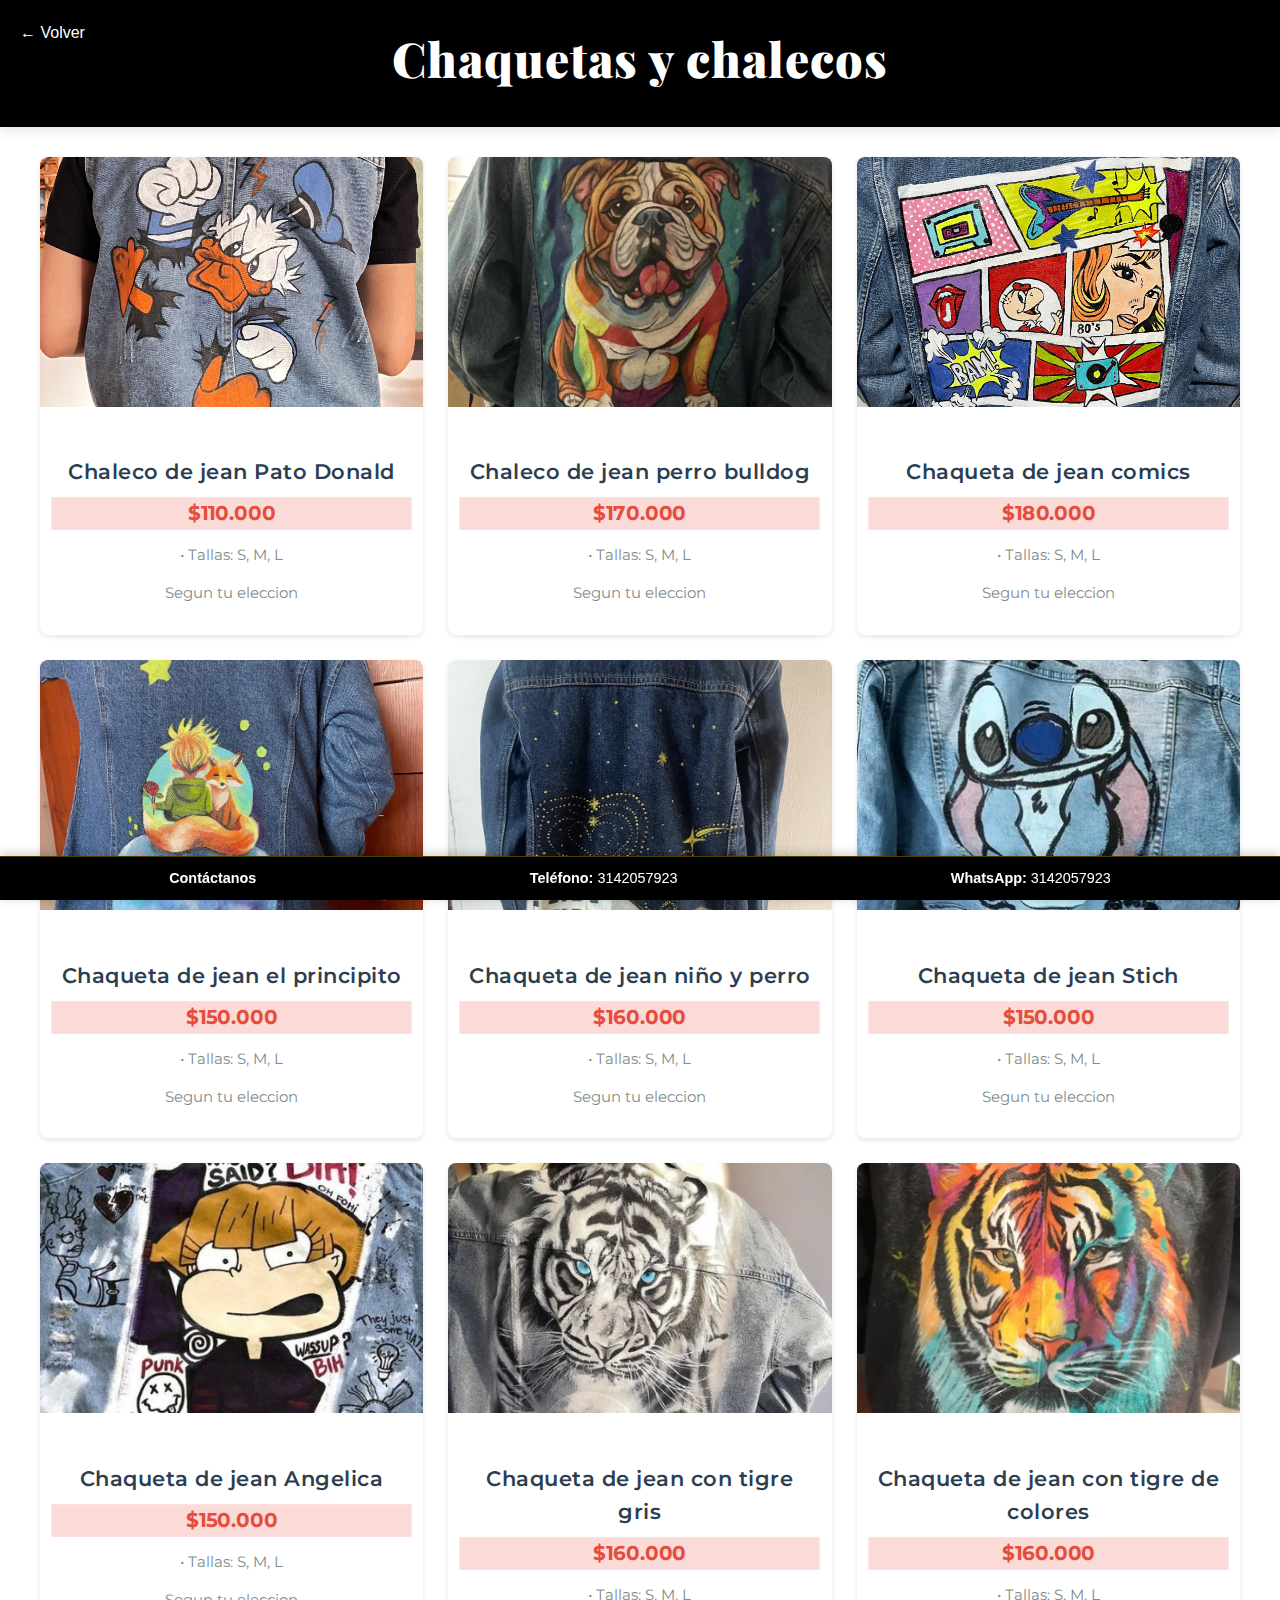
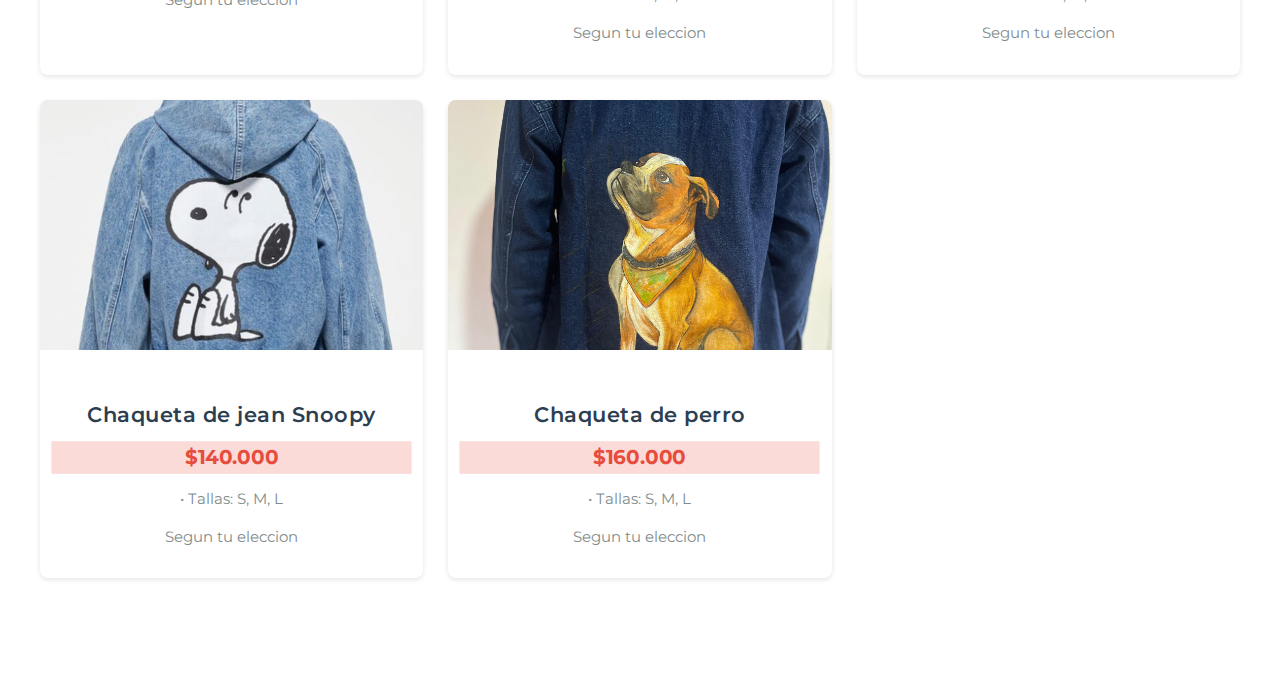
<file: estampados/chaquetas.html>
<!DOCTYPE html>
<html lang="es">
<head>
    <meta charset="UTF-8">
    <meta name="viewport" content="width=device-width, initial-scale=1.0">
    <title>Chaquetas</title>
    <link rel="stylesheet" href="/css/estilo.css">
    <link rel="stylesheet" href="/css/estilochaquetas.css">
</head>
<body>
    <header>
        <a href="/index.html" class="boton-volver">← Volver</a>
        <h1>Chaquetas y chalecos</h1>
    </header>

    <main class="catalogo-productos">
        <article class="producto">
            <img src="/imagenes/chaquetas.jpg" alt="Chaqueta de jean pato donal">
            <div class="info-producto">
                <h3>Chaleco de jean Pato Donald </h3>
                <p class="precio">$110.000</p>
                <p class="descripcion">• Tallas: S, M, L</p>
                <p class="descripcion">Segun tu eleccion</p>
            </div>
        </article>
        
        <article class="producto">
            <img src="/imagenes/chaquetaperrobuldog.jpg" alt="Chaqueta de jean perro bulldog">
            <div class="info-producto">
                <h3>Chaleco de jean perro bulldog </h3>
                <p class="precio">$170.000</p>
                <p class="descripcion">• Tallas: S, M, L</p>
                <p class="descripcion">Segun tu eleccion</p>
            </div>
        </article>
        
        <article class="producto">
            <img src="/imagenes/chaquetacomics.jpg" alt="Chaqueta de jean comics">
            <div class="info-producto">
                <h3>Chaqueta de jean comics  </h3>
                <p class="precio">$180.000</p>
                <p class="descripcion">• Tallas: S, M, L</p>
                <p class="descripcion">Segun tu eleccion</p>
            </div>
        </article>
        
        <article class="producto">
            <img src="/imagenes/chaquetaelprincipito.jpg" alt="Chaqueta de jean el principito">
            <div class="info-producto">
                <h3>Chaqueta de jean el principito  </h3>
                <p class="precio">$150.000</p>
                <p class="descripcion">• Tallas: S, M, L</p>
                <p class="descripcion">Segun tu eleccion</p>
            </div>
        </article>
        
        <article class="producto">
            <img src="/imagenes/chaquetaperroyni%C3%B1o.jpg" alt="Chaqueta de perro y niño">
            <div class="info-producto">
                <h3>Chaqueta de jean niño y perro</h3>
                <p class="precio">$160.000</p>
                <p class="descripcion">• Tallas: S, M, L</p>
                <p class="descripcion">Segun tu eleccion</p>
            </div>
        </article>
        
        <article class="producto">
            <img src="/imagenes/chaquetastich.jpg" alt="Chaqueta de jean stich">
            <div class="info-producto">
                <h3>Chaqueta de jean Stich  </h3>
                <p class="precio">$150.000</p>
                <p class="descripcion">• Tallas: S, M, L</p>
                <p class="descripcion">Segun tu eleccion</p>
            </div>
        </article>
        
        <article class="producto">
            <img src="/imagenes/chaquetaangelicaaventuras.jpg" alt="Chaqueta de jean angelica aventuras">
            <div class="info-producto">
                <h3>Chaqueta de jean Angelica </h3>
                <p class="precio">$150.000</p>
                <p class="descripcion">• Tallas: S, M, L</p>
                <p class="descripcion">Segun tu eleccion</p>
            </div>
        </article>
        
        <article class="producto">
            <img src="/imagenes/chaquetatigre.jpg" alt="Chaqueta de jean tigre gris">
            <div class="info-producto">
                <h3>Chaqueta de jean con tigre gris</h3>
                <p class="precio">$160.000</p>
                <p class="descripcion">• Tallas: S, M, L</p>
                <p class="descripcion">Segun tu eleccion</p>
            </div>
        </article>
        
        <article class="producto">
            <img src="/imagenes/chaquetatigrecolores.jpg" alt="Chaqueta de jean tigre de colores">
            <div class="info-producto">
                <h3>Chaqueta de jean con tigre de colores</h3>
                <p class="precio">$160.000</p>
                <p class="descripcion">• Tallas: S, M, L</p>
                <p class="descripcion">Segun tu eleccion</p>
            </div>
        </article>
        
        <article class="producto">
            <img src="/imagenes/chaquetasnoopy.jpg" alt="Chaqueta de snoopy">
            <div class="info-producto">
                <h3>Chaqueta de jean Snoopy</h3>
                <p class="precio">$140.000</p>
                <p class="descripcion">• Tallas: S, M, L</p>
                <p class="descripcion">Segun tu eleccion</p>
            </div>
        </article>
        
        <article class="producto">
            <img src="/imagenes/chaquetaperrobuldogmirandoarriba.jpg" alt="Chaqueta de perro mirando arriba">
            <div class="info-producto">
                <h3>Chaqueta de perro</h3>
                <p class="precio">$160.000</p>
                <p class="descripcion">• Tallas: S, M, L</p>
                <p class="descripcion">Segun tu eleccion</p>
            </div>
        </article>
        <!-- Más productos aquí -->
        
    </main>

    <footer class="contacto-fijo">
    <div class="info-contacto">
        <div>
            <h3>Contáctanos</h3>
        </div>
        <div>
            <p><strong>Teléfono:</strong> 3142057923</p>
        </div>
        <div>
            <p><strong>WhatsApp:</strong> 3142057923</p>
        </div>
    </div>
</footer>
</body>
</html>
</file>
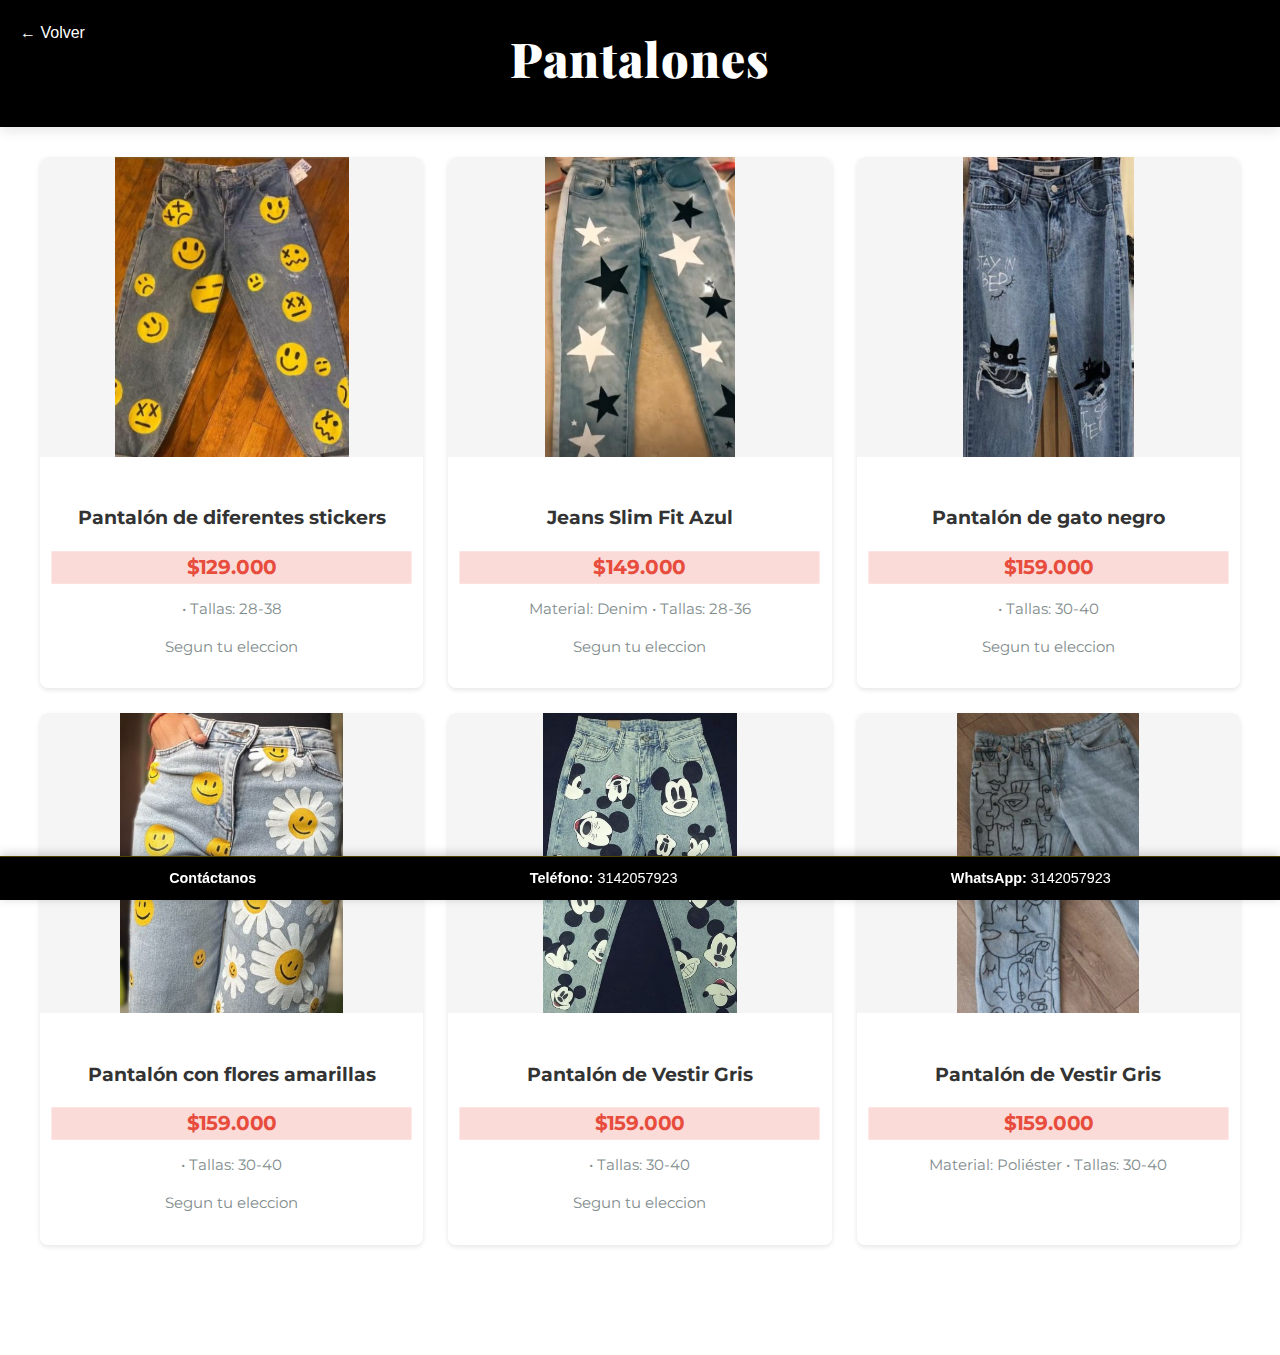
<file: estampados/pantalones.html>
<!DOCTYPE html>
<html lang="es">
<head>
    <meta charset="UTF-8">
    <meta name="viewport" content="width=device-width, initial-scale=1.0">
    <title>Pantalones</title>
    <link rel="stylesheet" href="/css/estilo.css">
    <link rel="stylesheet" href="/css/estilopantalones.css">
</head>
<body>
    <header>
        <a href="/index.html" class="boton-volver">← Volver</a>
        <h1>Pantalones</h1>
    </header>

    <main class="catalogo-productos">
        <article class="producto">
            <img src="/imagenes/pantaloncarasamarillas.jpg" alt="Pantalón de caras">
            <div class="info-producto">
                <h3>Pantalón de diferentes stickers</h3>
                <p class="precio">$129.000</p>
                <p class="descripcion">• Tallas: 28-38</p>
                <p class="descripcion">Segun tu eleccion</p>
            </div>
        </article>

        <article class="producto">
            <img src="/imagenes/pantalondeestrellas.jpg" alt="Jeans Slim Fit">
            <div class="info-producto">
                <h3>Jeans Slim Fit Azul</h3>
                <p class="precio">$149.000</p>
                <p class="descripcion">Material: Denim • Tallas: 28-36</p>
                <p class="descripcion">Segun tu eleccion</p>
            </div>
        </article>

        <article class="producto">
            <img src="/imagenes/pantalondegato.jpg" alt="Pantalón de Vestir">
            <div class="info-producto">
                <h3>Pantalón de gato negro</h3>
                <p class="precio">$159.000</p>
                <p class="descripcion">• Tallas: 30-40</p>
                <p class="descripcion">Segun tu eleccion</p>
            </div>
        </article>
        
        <article class="producto">
            <img src="/imagenes/pantalonfloresamarillas.jpg" alt="Pantalón de Vestir">
            <div class="info-producto">
                <h3>Pantalón con flores amarillas</h3>
                <p class="precio">$159.000</p>
                <p class="descripcion">• Tallas: 30-40</p>
                <p class="descripcion">Segun tu eleccion</p>
            </div>
        </article>
        
        <article class="producto">
            <img src="/imagenes/pantalonmicky.jpg" alt="Pantalón de Vestir">
            <div class="info-producto">
                <h3>Pantalón de Vestir Gris</h3>
                <p class="precio">$159.000</p>
                <p class="descripcion">• Tallas: 30-40</p>
                <p class="descripcion">Segun tu eleccion</p>
            </div>
        </article>
        
        <article class="producto">
            <img src="/imagenes/pantalonmu%C3%B1ecos.jpg" alt="Pantalón de Vestir">
            <div class="info-producto">
                <h3>Pantalón de Vestir Gris</h3>
                <p class="precio">$159.000</p>
                <p class="descripcion">Material: Poliéster • Tallas: 30-40</p>
            </div>
        </article>
    </main>

    <footer class="contacto-fijo">
    <div class="info-contacto">
        <div>
            <h3>Contáctanos</h3>
        </div>
        <div>
            <p><strong>Teléfono:</strong> 3142057923</p>
        </div>
        <div>
            <p><strong>WhatsApp:</strong> 3142057923</p>
        </div>
    </div>
</footer>
</body>
</html>
</file>
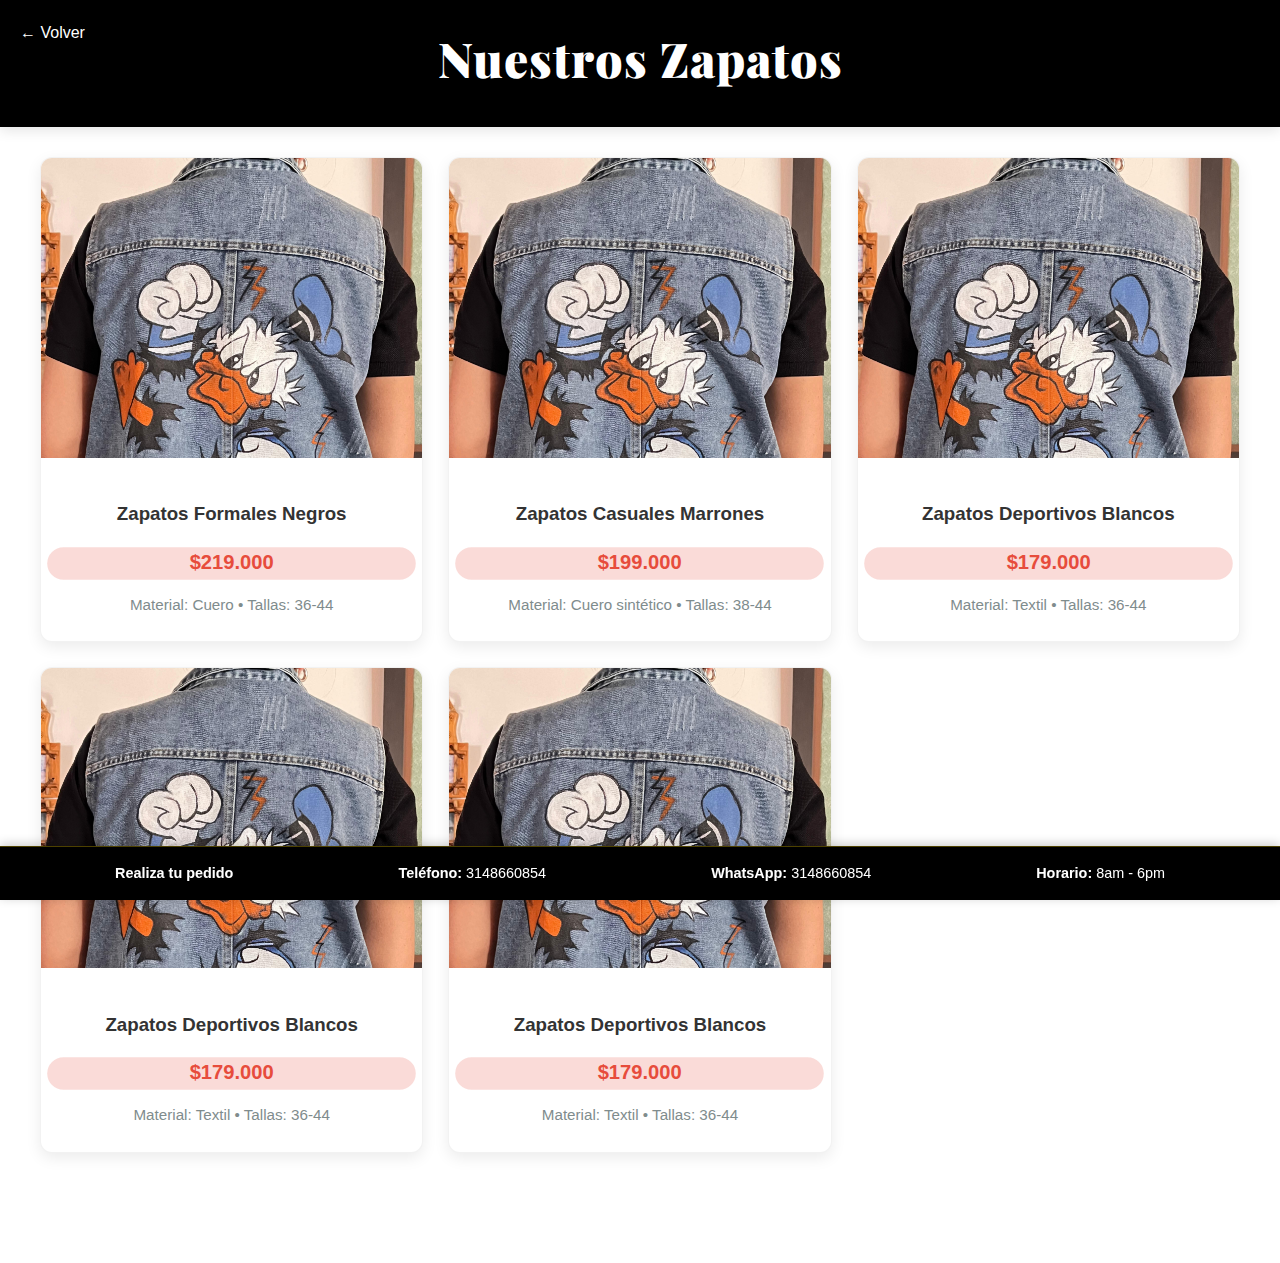
<file: estampados/zapatatos.html>
<!DOCTYPE html>
<html lang="es">
<head>
    <meta charset="UTF-8">
    <meta name="viewport" content="width=device-width, initial-scale=1.0">
    <title>Zapatos - Ropa Elegante</title>
    <link rel="stylesheet" href="/css/estilo.css">
    <link rel="stylesheet" href="/css/estilozapatos.css">
</head>
<body>
    <header>
        <a href="/index.html" class="boton-volver">← Volver</a>
        <h1>Nuestros Zapatos</h1>
    </header>

    <main class="catalogo-productos">
        <article class="producto">
            <img src="/imagenes/chaquetas.jpg" alt="Zapatos Formales">
            <div class="info-producto">
                <h3>Zapatos Formales Negros</h3>
                <p class="precio">$219.000</p>
                <p class="descripcion">Material: Cuero • Tallas: 36-44</p>
            </div>
        </article>

        <article class="producto">
            <img src="/imagenes/chaquetas.jpg" alt="Zapatos Casuales">
            <div class="info-producto">
                <h3>Zapatos Casuales Marrones</h3>
                <p class="precio">$199.000</p>
                <p class="descripcion">Material: Cuero sintético • Tallas: 38-44</p>
            </div>
        </article>

        <article class="producto">
            <img src="/imagenes/chaquetas.jpg" alt="Zapatos Deportivos">
            <div class="info-producto">
                <h3>Zapatos Deportivos Blancos</h3>
                <p class="precio">$179.000</p>
                <p class="descripcion">Material: Textil • Tallas: 36-44</p>
            </div>
        </article>
        
        <article class="producto">
            <img src="/imagenes/chaquetas.jpg" alt="Zapatos Deportivos">
            <div class="info-producto">
                <h3>Zapatos Deportivos Blancos</h3>
                <p class="precio">$179.000</p>
                <p class="descripcion">Material: Textil • Tallas: 36-44</p>
            </div>
        </article>
        
        <article class="producto">
            <img src="/imagenes/chaquetas.jpg" alt="Zapatos Deportivos">
            <div class="info-producto">
                <h3>Zapatos Deportivos Blancos</h3>
                <p class="precio">$179.000</p>
                <p class="descripcion">Material: Textil • Tallas: 36-44</p>
            </div>
        </article>
    </main>

    <footer class="contacto-fijo">
    <div class="info-contacto">
        <div>
            <h3>Realiza tu pedido</h3>
        </div>
        <div>
            <p><strong>Teléfono:</strong> <a href="tel:+573001234567">3148660854</a></p>
        </div>
        <div>
            <p><strong>WhatsApp:</strong> <a href="https://wa.me/573001234567">3148660854</a></p>
        </div>
        <div>
            <p><strong>Horario:</strong> 8am - 6pm</p>
        </div>
    </div>
</footer>
</body>
</html>
</file>
<file: css/estilo.css>
@import url('https://fonts.googleapis.com/css2?family=Playfair+Display:ital,wght@0,700;1,400&family=Montserrat:wght@300;500&display=swap');

body {
    font-family: 'Arial', sans-serif;
    margin: 0;
    padding: 0;
    line-height: 1.6;
    color: #333;
}

header {
    background: #000000; 
    color: white; 
    padding: 20px 20px;
    text-align: center;
    position: relative;
    box-shadow: 0 4px 12px rgba(0, 0, 0, 0.1);
}

header h1 {
    margin: 0;
    font-family: 'Playfair Display', serif;
    font-size: 3rem;
    font-weight: 900; /* Más grueso (700 → 900) */
    letter-spacing: 1px;
    color: white;
    margin-bottom: 10px;
}
.eslogan {
    font-family: 'Montserrat', sans-serif;
    font-weight: 300;
    font-style: italic;
    font-size: 1.2rem;
    color: rgba(255, 255, 255, 0.9);
    margin: 0;
    letter-spacing: 1.5px;
}
.eslogan2 {
    font-family: 'Montserrat', sans-serif;
    font-weight: 300;
    font-style: italic;
    font-size: 0.7rem; /* Tamaño mucho más pequeño (antes 1rem) */
    color: rgba(255, 255, 255, 0.9);
    margin: 5px 0 0 0; /* Ajuste de margen superior */
    letter-spacing: 1px; /* Espaciado ligeramente reducido */
    line-height: 1.3; /* Mejor legibilidad en tamaño pequeño */
    white-space: nowrap;
  }

.boton-volver {
    color: white; 
    text-decoration: none;
    font-size: 1em;
    position: absolute;
    left: 15px;
    top: 15px;
    padding: 5px;
}

.menu-catalogo {
    display: flex;
    flex-wrap: wrap;
    justify-content: center;
    gap: 30px;
    padding: 30px;
    max-width: 1200px;
    margin: 0 auto;
}

.categoria {
    background: white;
    border-radius: 10px;
    overflow: hidden;
    box-shadow: 0 3px 10px rgba(0,0,0,0.1);
    transition: transform 0.3s;
    width: 300px;
    text-align: center;
}

.categoria:hover {
    transform: translateY(-5px);
}

.categoria img {
    width: 100%;
    height: 200px; 
    object-fit: cover; 
    object-position: center; 
}

.categoria h2 {
    margin: 15px 0;
    color: #2c3e50;
}

.contacto-fijo {
    background: #000000; 
    color: white; 
    padding: 10px 0;
    text-align: center;
    position: fixed;
    bottom: 0;
    width: 100%;
    z-index: 1000;
    box-shadow: 0 -2px 10px rgba(0, 0, 0, 0.2);
    border-top: 1px solid rgba(255, 215, 0, 0.3); 
}

.info-contacto {
    max-width: 1200px;
    margin: 0 auto;
    display: flex;
    justify-content: space-around;
    align-items: center;
    flex-wrap: wrap;
    gap: 15px;
}

.info-contacto h3 {
    margin: 0;
    font-size: 0.9rem; 
    color: white;
}

.info-contacto p {
    margin: 0; 
    font-size: 0.9rem;
}   

.info-contacto a {
    color: white; 
    text-decoration: none;
    transition: all 0.3s;
    display: inline-block;
    padding: 5px 0; 
}

.info-contacto a:hover {
    color: white;
    text-decoration: underline;
}
.info-contacto div {
    margin: 0 10px;
}

body {
    padding-bottom: 80px; 
}
</file>
<file: css/estilochaquetas.css>
/* Estilos específicos para la página de chaquetas */
.catalogo-productos {
    display: grid;
    grid-template-columns: repeat(auto-fill, minmax(300px, 1fr));
    gap: 25px;
    padding: 30px;
    max-width: 1200px;
    margin: 0 auto;
}

.producto {
    background: white;
    border-radius: 8px;
    overflow: hidden;
    box-shadow: 0 2px 5px rgba(0,0,0,0.1);
}

.producto img {
    width: 100%;
    height: 250px;
    object-fit: cover;
}

.info-producto {
    padding: 20px;
    text-align: center; /* Centrado general */
    font-family: 'Montserrat', sans-serif; /* Fuente moderna */
}

.info-producto h3 {
    font-size: 1.3rem;
    font-weight: 600;
    color: #2c3e50; /* Azul oscuro elegante */
    margin-bottom: 10px;
    letter-spacing: 0.5px;
}

.precio {
    color: #e74c3c;
    font-weight: bold;
    font-size: 1.2em;
    margin: 10px 0; 
    background: rgba(231, 76, 60, 0.2); /* Fondo más visible */
    transform: scale(1.05); /* Efecto de zoom */
    transition: all 0.3s;
}

.descripcion {
    color: #7f8c8d; /* Gris suave */
    font-size: 0.95rem;
    line-height: 1.5;
    margin-bottom: 10px;
}
</file>
<file: css/estilopantalones.css>
/* Estilos específicos para la página de pantalones */
.catalogo-productos {
    display: grid;
    grid-template-columns: repeat(auto-fill, minmax(300px, 1fr));
    gap: 25px;
    padding: 30px;
    max-width: 1200px;
    margin: 0 auto;
}

.producto {
    background: white;
    border-radius: 8px;
    overflow: hidden;
    box-shadow: 0 2px 5px rgba(0,0,0,0.1);
    transition: transform 0.3s;
}

.producto:hover {
    transform: translateY(-5px);
}

.producto img {
    width: 100%;
    height: 300px;
    object-fit: contain;
    object-position: top; 
    background: #f5f5f5;
    border-radius: 8px 8px 0 0; 
}

.info-producto {
    padding: 20px;
    text-align: center; /* Centrado general */
    font-family: 'Montserrat', sans-serif; 
}

.precio {
    color: #e74c3c;
    font-weight: bold;
    font-size: 1.2em;
    margin: 10px 0; 
    background: rgba(231, 76, 60, 0.2); /* Fondo más visible */
    transform: scale(1.05); /* Efecto de zoom */
    transition: all 0.3s;
}

.descripcion {
    color: #7f8c8d; /* Gris suave */
    font-size: 0.95rem;
    line-height: 1.5;
    margin-bottom: 10px;
}
</file>
<file: css/estilozapatos.css>
/* Estilos específicos para la página de zapatos */
.catalogo-productos {
    display: grid;
    grid-template-columns: repeat(auto-fill, minmax(300px, 1fr));
    gap: 25px;
    padding: 30px;
    max-width: 1200px;
    margin: 0 auto;
}

.producto {
    background: white;
    border-radius: 12px;
    overflow: hidden;
    box-shadow: 0 5px 15px rgba(0,0,0,0.08);
    transition: all 0.4s cubic-bezier(0.175, 0.885, 0.32, 1.1);
    position: relative;
    border: 1px solid rgba(0,0,0,0.05);
}

.producto:hover {
    transform: scale(1.02);
}

.producto img {
    width: 100%;
    height: 300px;
    object-fit: cover;
    object-position: top;
}

.info-producto {
    padding: 15px;
    text-align: center;
}

.precio {
    color: #e74c3c;
    font-weight: bold;
    font-size: 1.2em;
    margin: 10px 0; 
    background: rgba(231, 76, 60, 0.2); /* Fondo más visible */
    transform: scale(1.05); /* Efecto de zoom */
    transition: all 0.3s;
    border-radius: 20px;
}

.descripcion {
    color: #7f8c8d; /* Gris suave */
    font-size: 0.95rem;
    line-height: 1.5;
    margin-bottom: 10px;
}
</file>
